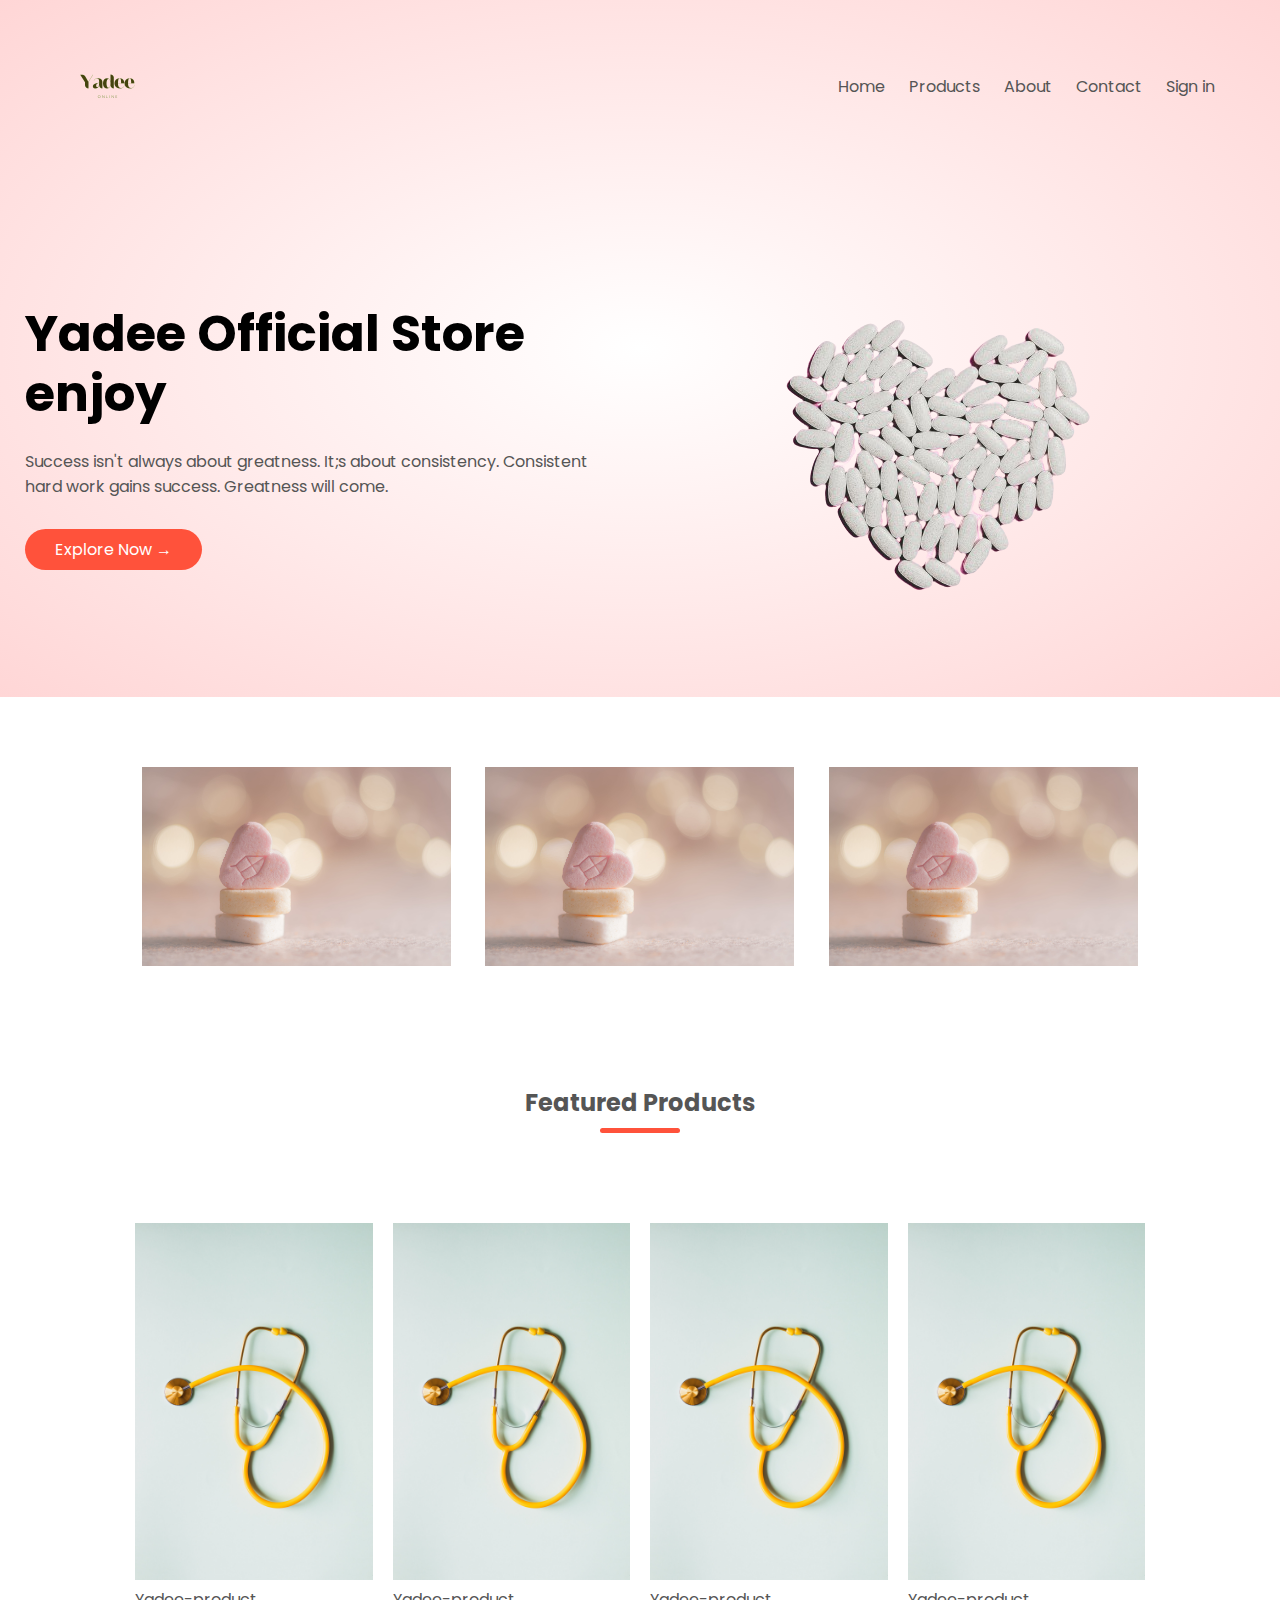
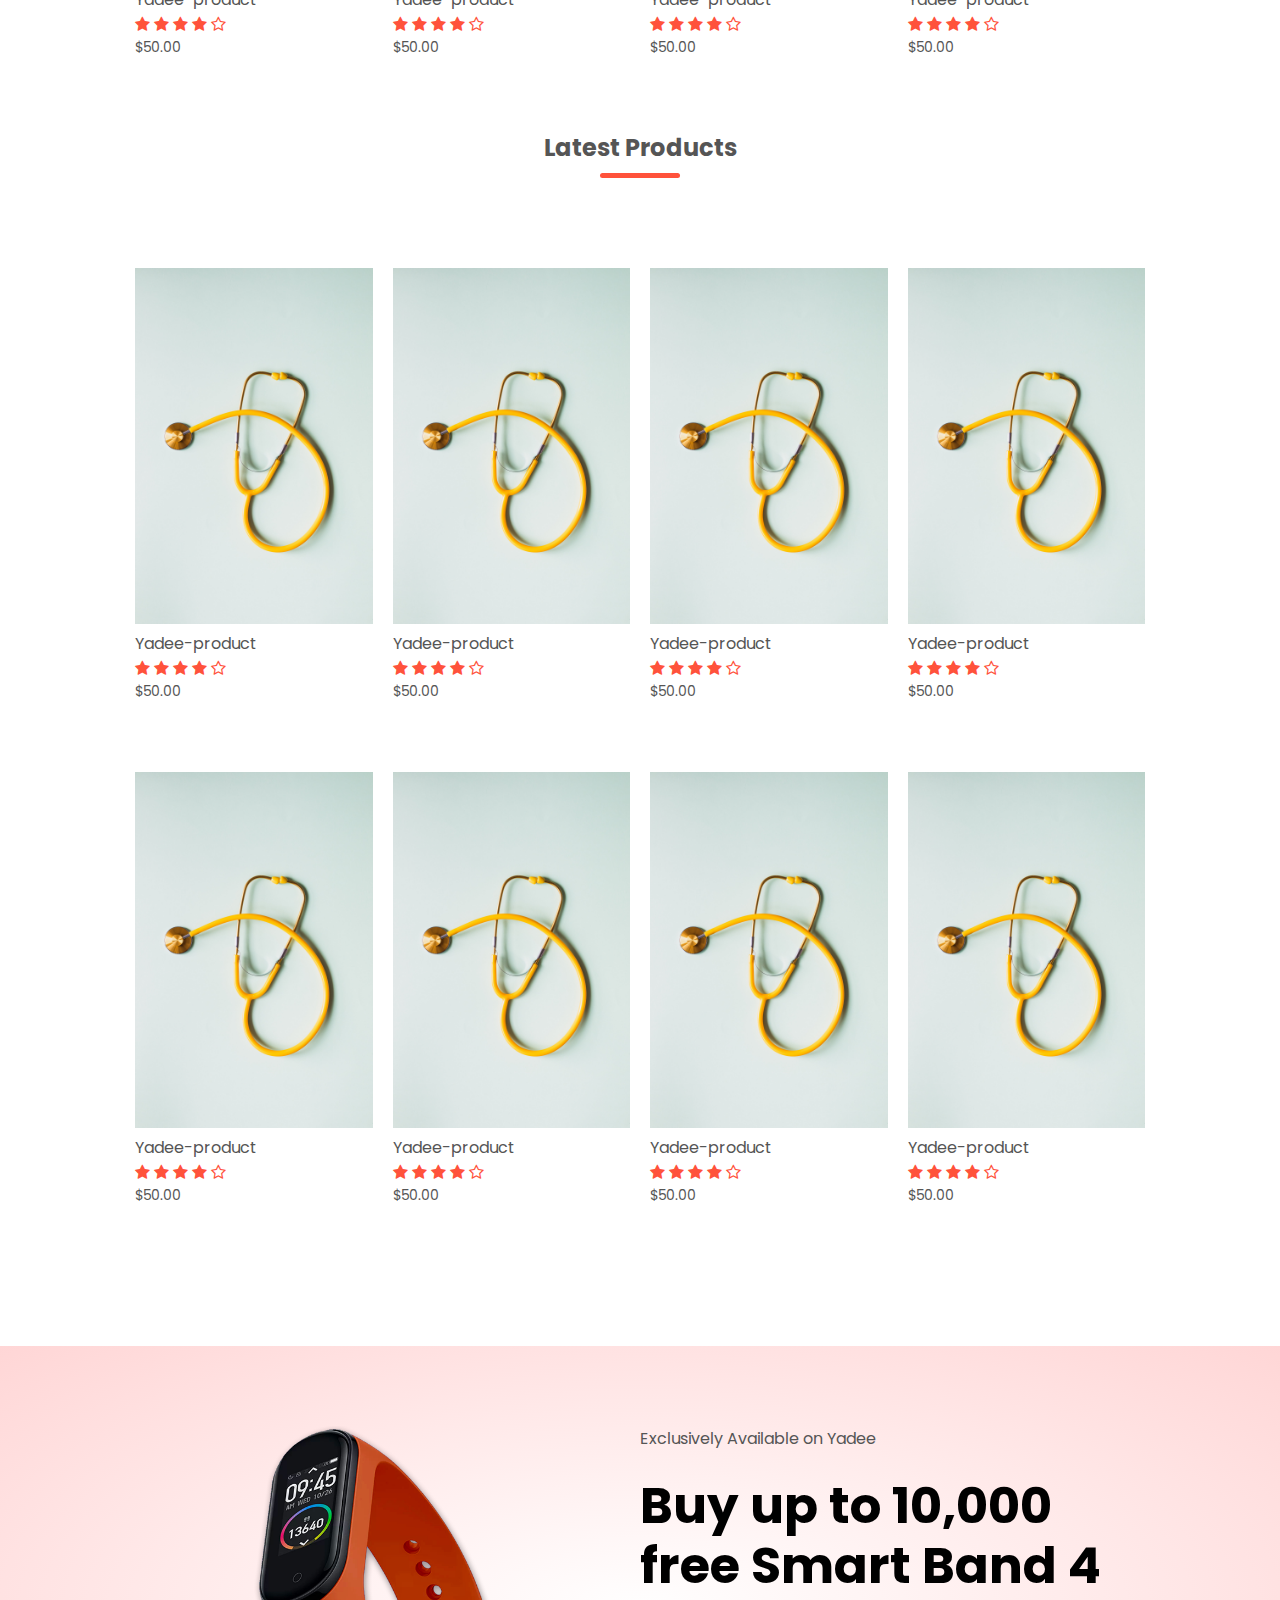
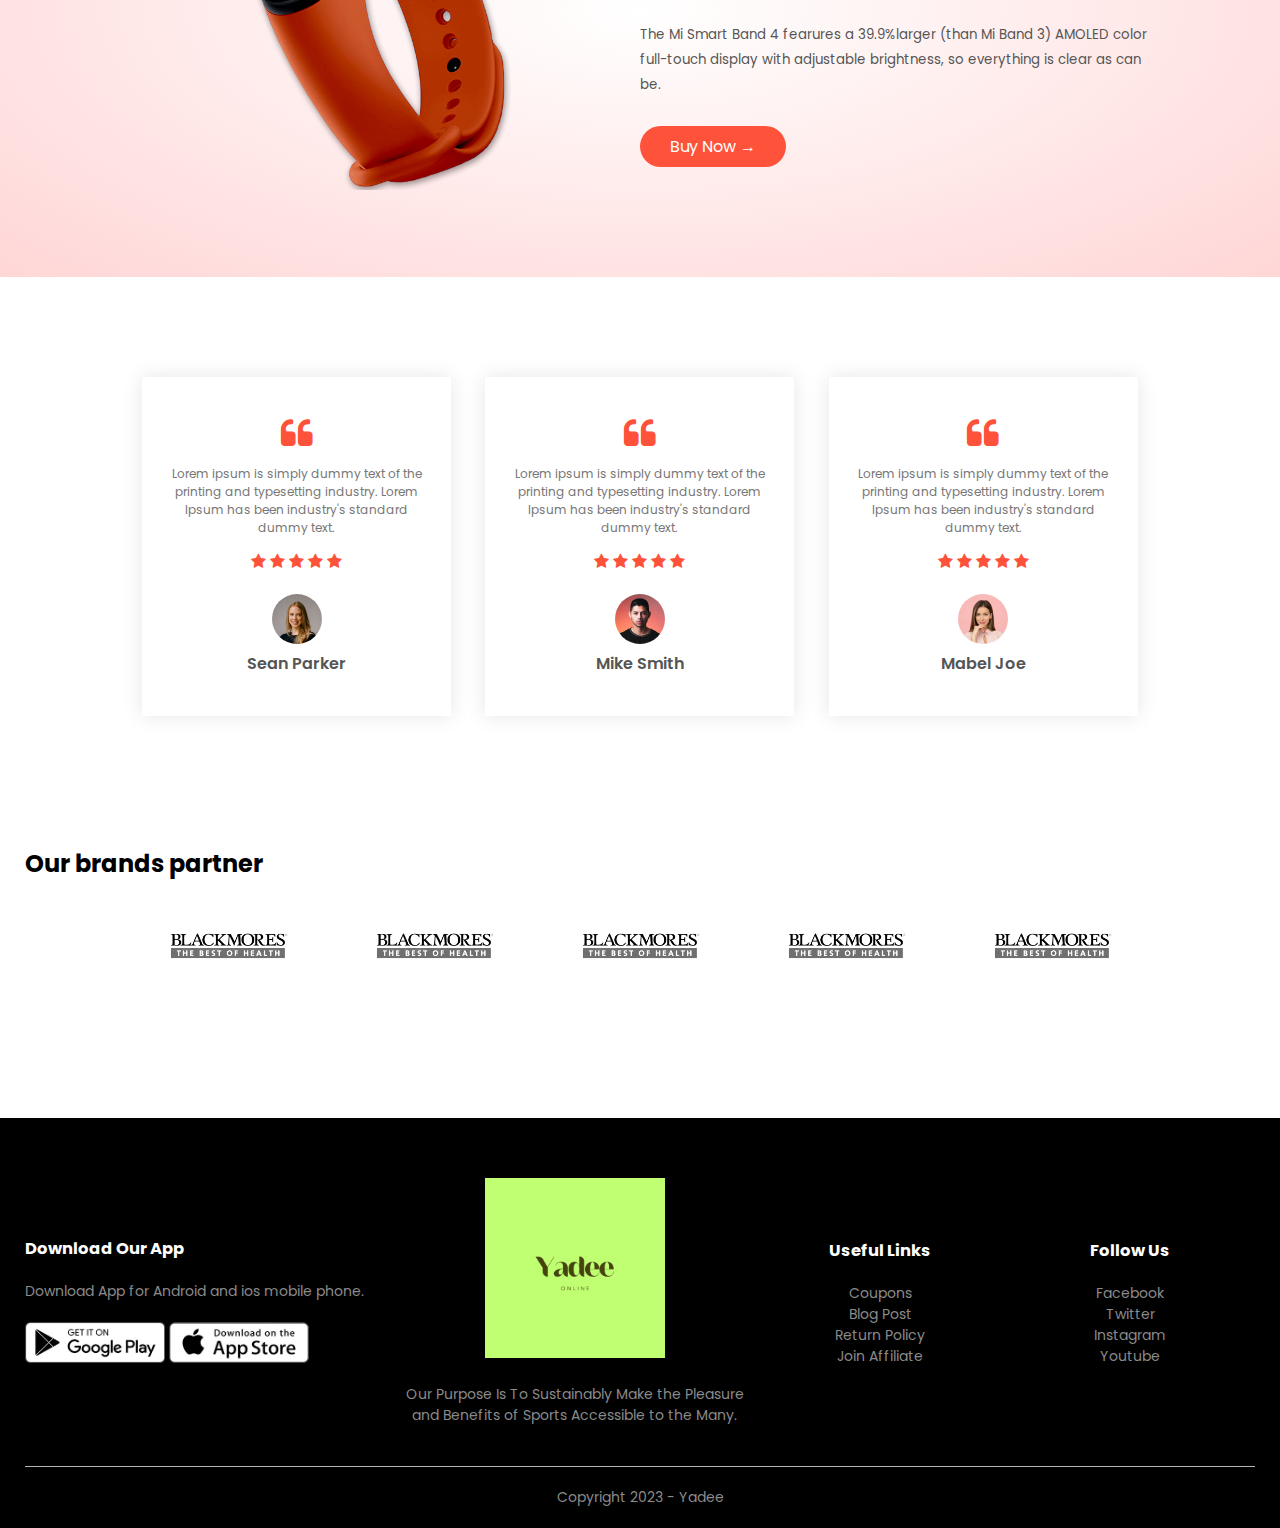
<file: index.html>
<!DOCTYPE html>
<html lang="en">

<head>
    <meta charset="UTF-8">
    <meta name="viewport" content="width=device-width, initial-scale=1.0">
    <title>Yadee| Official Website </title>
    <link rel="stylesheet" href="style.css">
    <link href="https://fonts.googleapis.com/css2?family=Poppins:wght@300;400;500;600;700&display=swap"
        rel="stylesheet">
    <link rel="stylesheet" href="https://stackpath.bootstrapcdn.com/font-awesome/4.7.0/css/font-awesome.min.css">
</head>

<body>
    
    <div class="header">
        <div class="container">
            <div class="navbar">
                <div class="logo">
                    <a href="index.html"><img src="images/yadee_logo_no_bg.png" alt="logo" width="125px" ></a>
                </div>
                <nav>
                    <ul id="MenuItems">
                        <li><a href="index.html">Home</a></li>
                        <li><a href="products.html">Products</a></li>
                        <li><a href="">About</a></li>
                        <li><a href="">Contact</a></li>
                        <li><a href="account.html">Sign in</a></li>
                    </ul>
                </nav>
                <!-- <a href="cart.html"><img src="images/cart.png" width="30px" height="30px"></a>
                <img src="images/menu.png" class="menu-icon" onclick="menutoggle()"> -->
            </div>
            <div class="row">
                <div class="col-2">
                    <h1>Yadee Official Store <br> enjoy</h1>
                    <p>Success isn't always about greatness. It;s about consistency. Consistent <br> hard work gains
                        success. Greatness will come.</p>
                    <a href="" class="btn">Explore Now &#8594;</a>
                </div>
                <div class="col-2">
                    <img src="images/med_logo_nobg.png">
                </div>
            </div>
        </div>
    </div>

    <!-- Feadtued Categories -->

    <div class="categories">
        <div class="small-container">
            <div class="row">
                <div class="col-3">
                    <img src="images/med 1.jpg">
                </div>
                <div class="col-3">
                    <img src="images/med 1.jpg">
                </div>
                <div class="col-3">
                    <img src="images/med 1.jpg">
                </div>
            </div>
        </div>
    </div>

    <!-- Featured Products -->

    <div class="small-container">
        <h2 class="title">Featured Products</h2>
        <div class="row">
            <div class="col-4">
                <a href="product_details.html"><img src="images/med2.jpg"></a>
                <h4>Yadee-product</h4>
                <div class="rating">
                    <i class="fa fa-star"></i>
                    <i class="fa fa-star"></i>
                    <i class="fa fa-star"></i>
                    <i class="fa fa-star"></i>
                    <i class="fa fa-star-o"></i>
                </div>
                <p>$50.00</p>
            </div>
            <div class="col-4">
                <img src="images/med2.jpg">
                <h4>Yadee-product</h4>
                <div class="rating">
                    <i class="fa fa-star"></i>
                    <i class="fa fa-star"></i>
                    <i class="fa fa-star"></i>
                    <i class="fa fa-star"></i>
                    <i class="fa fa-star-o"></i>
                </div>
                <p>$50.00</p>
            </div>
            <div class="col-4">
                <img src="images/med2.jpg">
                <h4>Yadee-product</h4>
                <div class="rating">
                    <i class="fa fa-star"></i>
                    <i class="fa fa-star"></i>
                    <i class="fa fa-star"></i>
                    <i class="fa fa-star"></i>
                    <i class="fa fa-star-o"></i>
                </div>
                <p>$50.00</p>
            </div>
            <div class="col-4">
                <img src="images/med2.jpg">
                <h4>Yadee-product</h4>
                <div class="rating">
                    <i class="fa fa-star"></i>
                    <i class="fa fa-star"></i>
                    <i class="fa fa-star"></i>
                    <i class="fa fa-star"></i>
                    <i class="fa fa-star-o"></i>
                </div>
                <p>$50.00</p>
            </div>
        </div>
        <h2 class="title">Latest Products</h2>
        <div class="row">
            <div class="col-4">
                <img src="images/med2.jpg">
                <h4>Yadee-product</h4>
                <div class="rating">
                    <i class="fa fa-star"></i>
                    <i class="fa fa-star"></i>
                    <i class="fa fa-star"></i>
                    <i class="fa fa-star"></i>
                    <i class="fa fa-star-o"></i>
                </div>
                <p>$50.00</p>
            </div>
            <div class="col-4">
                <img src="images/med2.jpg">
                <h4>Yadee-product</h4>
                <div class="rating">
                    <i class="fa fa-star"></i>
                    <i class="fa fa-star"></i>
                    <i class="fa fa-star"></i>
                    <i class="fa fa-star"></i>
                    <i class="fa fa-star-o"></i>
                </div>
                <p>$50.00</p>
            </div>
            <div class="col-4">
                <img src="images/med2.jpg">
                <h4>Yadee-product</h4>
                <div class="rating">
                    <i class="fa fa-star"></i>
                    <i class="fa fa-star"></i>
                    <i class="fa fa-star"></i>
                    <i class="fa fa-star"></i>
                    <i class="fa fa-star-o"></i>
                </div>
                <p>$50.00</p>
            </div>
            <div class="col-4">
                <img src="images/med2.jpg">
                <h4>Yadee-product</h4>
                <div class="rating">
                    <i class="fa fa-star"></i>
                    <i class="fa fa-star"></i>
                    <i class="fa fa-star"></i>
                    <i class="fa fa-star"></i>
                    <i class="fa fa-star-o"></i>
                </div>
                <p>$50.00</p>
            </div>
        </div>
        <div class="row">
            <div class="col-4">
                <img src="images/med2.jpg">
                <h4>Yadee-product</h4>
                <div class="rating">
                    <i class="fa fa-star"></i>
                    <i class="fa fa-star"></i>
                    <i class="fa fa-star"></i>
                    <i class="fa fa-star"></i>
                    <i class="fa fa-star-o"></i>
                </div>
                <p>$50.00</p>
            </div>
            <div class="col-4">
                <img src="images/med2.jpg">
                <h4>Yadee-product</h4>
                <div class="rating">
                    <i class="fa fa-star"></i>
                    <i class="fa fa-star"></i>
                    <i class="fa fa-star"></i>
                    <i class="fa fa-star"></i>
                    <i class="fa fa-star-o"></i>
                </div>
                <p>$50.00</p>
            </div>
            <div class="col-4">
                <img src="images/med2.jpg">
                <h4>Yadee-product</h4>
                <div class="rating">
                    <i class="fa fa-star"></i>
                    <i class="fa fa-star"></i>
                    <i class="fa fa-star"></i>
                    <i class="fa fa-star"></i>
                    <i class="fa fa-star-o"></i>
                </div>
                <p>$50.00</p>
            </div>
            <div class="col-4">
                <img src="images/med2.jpg">
                <h4>Yadee-product</h4>
                <div class="rating">
                    <i class="fa fa-star"></i>
                    <i class="fa fa-star"></i>
                    <i class="fa fa-star"></i>
                    <i class="fa fa-star"></i>
                    <i class="fa fa-star-o"></i>
                </div>
                <p>$50.00</p>
            </div>
        </div>
    </div>

    <!-- Offer -->
    <div class="offer">
        <div class="small-container">
            <div class="row">
                <div class="col-2">
                    <img src="images/exclusive.png" class="offer-img">
                </div>
                <div class="col-2">
                    <p>Exclusively Available on Yadee</p>
                    <h1>Buy up to 10,000 <br>free Smart Band 4</h1>
                    <small>The Mi Smart Band 4 fearures a 39.9%larger (than Mi Band 3) AMOLED color full-touch display
                        with adjustable brightness, so everything is clear as can be.<br></small>
                    <a href="products.html" class="btn">Buy Now &#8594;</a>
                </div>
            </div>
        </div>
    </div>

    <!-- Testimonial -->
    <div class="testimonial">
        <div class="small-container">
            <div class="row">
                <div class="col-3">
                    <i class="fa fa-quote-left"></i>
                    <p>Lorem ipsum is simply dummy text of the printing and typesetting industry. Lorem Ipsum has been
                        industry's standard dummy text.</p>
                    <div class="rating">
                        <i class="fa fa-star"></i>
                        <i class="fa fa-star"></i>
                        <i class="fa fa-star"></i>
                        <i class="fa fa-star"></i>
                        <i class="fa fa-star"></i>
                    </div>
                    <img src="images/user-1.png">
                    <h3>Sean Parker</h3>
                </div>
                <div class="col-3">
                    <i class="fa fa-quote-left"></i>
                    <p>Lorem ipsum is simply dummy text of the printing and typesetting industry. Lorem Ipsum has been
                        industry's standard dummy text.</p>
                    <div class="rating">
                        <i class="fa fa-star"></i>
                        <i class="fa fa-star"></i>
                        <i class="fa fa-star"></i>
                        <i class="fa fa-star"></i>
                        <i class="fa fa-star"></i>
                    </div>
                    <img src="images/user-2.png">
                    <h3>Mike Smith</h3>
                </div>
                <div class="col-3">
                    <i class="fa fa-quote-left"></i>
                    <p>Lorem ipsum is simply dummy text of the printing and typesetting industry. Lorem Ipsum has been
                        industry's standard dummy text.</p>
                    <div class="rating">
                        <i class="fa fa-star"></i>
                        <i class="fa fa-star"></i>
                        <i class="fa fa-star"></i>
                        <i class="fa fa-star"></i>
                        <i class="fa fa-star"></i>
                    </div>
                    <img src="images/user-3.png">
                    <h3>Mabel Joe</h3>
                </div>
            </div>
        </div>
    </div>

    <!-- Brands -->

   
    <div class="brands">
        <div class="container">
            <h2>Our brands partner</h2>
           </div>
        
        <div class="small-container">
            <div class="row">
                <div class="col-5">
                    <img src="images/bm_rmbg.png">
                </div>
                <div class="col-5">
                    <img src="images/bm_rmbg.png">
                </div>
                <div class="col-5">
                    <img src="images/bm_rmbg.png">
                </div>
                <div class="col-5">
                    <img src="images/bm_rmbg.png">
                </div>
                <div class="col-5">
                    <img src="images/bm_rmbg.png">
                </div>
            </div>
        </div>
    </div>

    <!-- Footer -->
    <div class="footer">
        <div class="container">
            <div class="row">
                <div class="footer-col-1">
                    <h3>Download Our App</h3>
                    <p>Download App for Android and ios mobile phone.</p>
                    <div class="app-logo">
                        <img src="images/play-store.png">
                        <img src="images/app-store.png">
                    </div>
                </div>
                <div class="footer-col-2">
                    <img src="images/yadee_logo.png">
                    <p>Our Purpose Is To Sustainably Make the Pleasure and Benefits of Sports Accessible to the Many.
                    </p>
                </div>
                <div class="footer-col-3">
                    <h3>Useful Links</h3>
                    <ul>
                        <li>Coupons</li>
                        <li>Blog Post</li>
                        <li>Return Policy</li>
                        <li>Join Affiliate</li>
                    </ul>
                </div>
                <div class="footer-col-4">
                    <h3>Follow Us</h3>
                    <ul>
                        <li>Facebook</li>
                        <li>Twitter</li>
                        <li>Instagram</li>
                        <li>Youtube</li>
                    </ul>
                </div>
            </div>
            <hr>
            <p class="copyright">Copyright 2023 - Yadee</p>
        </div>
    </div>

    <!-- javascript -->

    <script>
        var MenuItems = document.getElementById("MenuItems");
        MenuItems.style.maxHeight = "0px";
        function menutoggle() {
            if (MenuItems.style.maxHeight == "0px") {
                MenuItems.style.maxHeight = "200px"
            }
            else {
                MenuItems.style.maxHeight = "0px"
            }
        }
    </script>

</body>

</html>
</file>
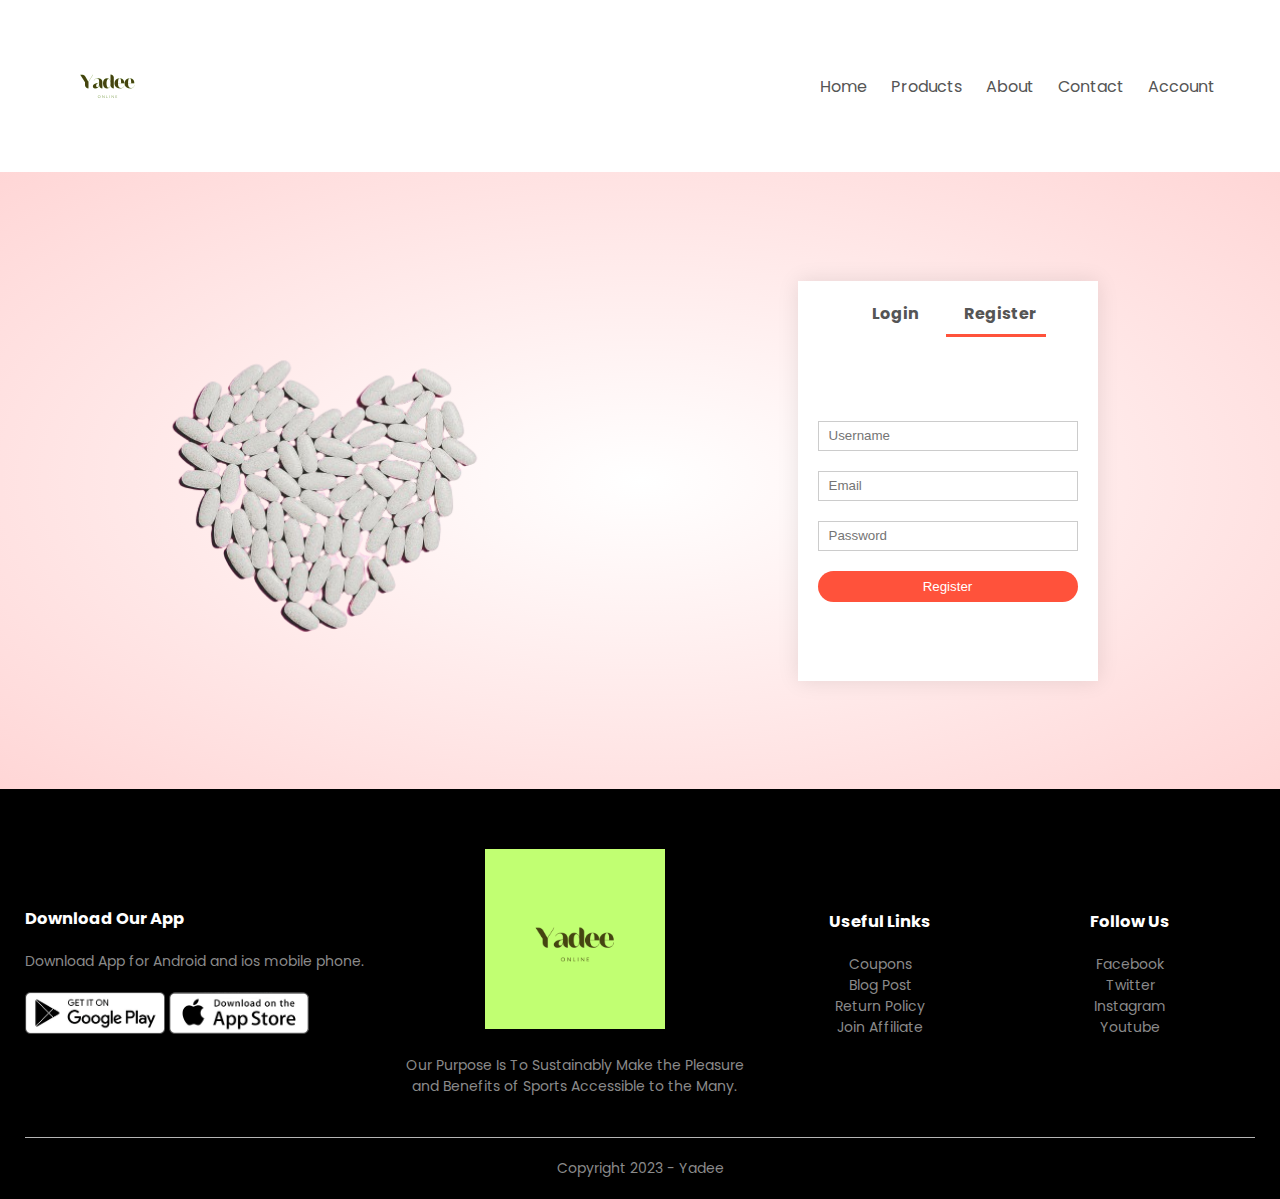
<file: account.html>
<!DOCTYPE html>
<html lang="en">

<head>
    <meta charset="UTF-8">
    <meta name="viewport" content="width=device-width, initial-scale=1.0">
    <title>All Products | RedStore</title>
    <link rel="stylesheet" href="style.css">
    <link href="https://fonts.googleapis.com/css2?family=Poppins:wght@300;400;500;600;700&display=swap"
        rel="stylesheet">
    <link rel="stylesheet" href="https://stackpath.bootstrapcdn.com/font-awesome/4.7.0/css/font-awesome.min.css">
</head>

<body>
    <div class="container">
        <div class="navbar">
            <div class="logo">
                <a href="index.html"><img src="images/yadee_logo_no_bg.png" alt="logo" width="125px"></a>
            </div>
            <nav>
                <ul id="MenuItems">
                    <li><a href="index.html">Home</a></li>
                    <li><a href="products.html">Products</a></li>
                    <li><a href="">About</a></li>
                    <li><a href="">Contact</a></li>
                    <li><a href="account.html">Account</a></li>
                </ul>
            </nav>
            <!-- <a href="cart.html"><img src="images/cart.png" width="30px" height="30px"></a>
            <img src="images/menu.png" class="menu-icon" onclick="menutoggle()"> -->
        </div>
    </div>

    <!-- Account Page -->
    <div class="account-page">
        <div class="container">
            <div class="row">
                <div class="col-2">
                    <img src="images/med_logo_nobg.png" width="100%">
                </div>
                <div class="col-2">
                    <div class="form-container">
                        <div class="form-btn">
                            <span onclick="login()">Login</span>
                            <span onclick="register()">Register</span>
                            <hr id="Indicator">
                        </div>
                        <form id="LoginForm">
                            <input type="text" placeholder="Username">
                            <input type="password" placeholder="Password">
                            <button type="submit" class="btn">Login</button>
                            <a href="">Forget Password</a>
                        </form>

                        <form id="RegForm">
                            <input type="text" placeholder="Username">
                            <input type="email" placeholder="Email">
                            <input type="password" placeholder="Password">
                            <button type="submit" class="btn">Register</button>
                        </form>
                    </div>
                </div>
            </div>
        </div>
    </div>


    <!-- Footer -->
    <div class="footer">
        <div class="container">
            <div class="row">
                <div class="footer-col-1">
                    <h3>Download Our App</h3>
                    <p>Download App for Android and ios mobile phone.</p>
                    <div class="app-logo">
                        <img src="images/play-store.png">
                        <img src="images/app-store.png">
                    </div>
                </div>
                <div class="footer-col-2">
                    <img src="images/yadee_logo.png">
                    <p>Our Purpose Is To Sustainably Make the Pleasure and Benefits of Sports Accessible to the Many.
                    </p>
                </div>
                <div class="footer-col-3">
                    <h3>Useful Links</h3>
                    <ul>
                        <li>Coupons</li>
                        <li>Blog Post</li>
                        <li>Return Policy</li>
                        <li>Join Affiliate</li>
                    </ul>
                </div>
                <div class="footer-col-4">
                    <h3>Follow Us</h3>
                    <ul>
                        <li>Facebook</li>
                        <li>Twitter</li>
                        <li>Instagram</li>
                        <li>Youtube</li>
                    </ul>
                </div>
            </div>
            <hr>
            <p class="copyright">Copyright 2023 - Yadee</p>
        </div>
    </div>

    <!-- javascript -->

    <script>
        var MenuItems = document.getElementById("MenuItems");
        MenuItems.style.maxHeight = "0px";
        function menutoggle() {
            if (MenuItems.style.maxHeight == "0px") {
                MenuItems.style.maxHeight = "200px"
            }
            else {
                MenuItems.style.maxHeight = "0px"
            }
        }
    </script>

    <!-- Toggle Form -->
    <script>
        var LoginForm = document.getElementById("LoginForm");
        var RegForm = document.getElementById("RegForm");
        var Indicator = document.getElementById("Indicator");
        function register() {
            RegForm.style.transform = "translatex(0px)";
            LoginForm.style.transform = "translatex(0px)";
            Indicator.style.transform = "translateX(100px)";

        }
        function login() {
            RegForm.style.transform = "translatex(300px)";
            LoginForm.style.transform = "translatex(300px)";
            Indicator.style.transform = "translate(0px)";

        }
    </script>

</body>

</html>
</file>
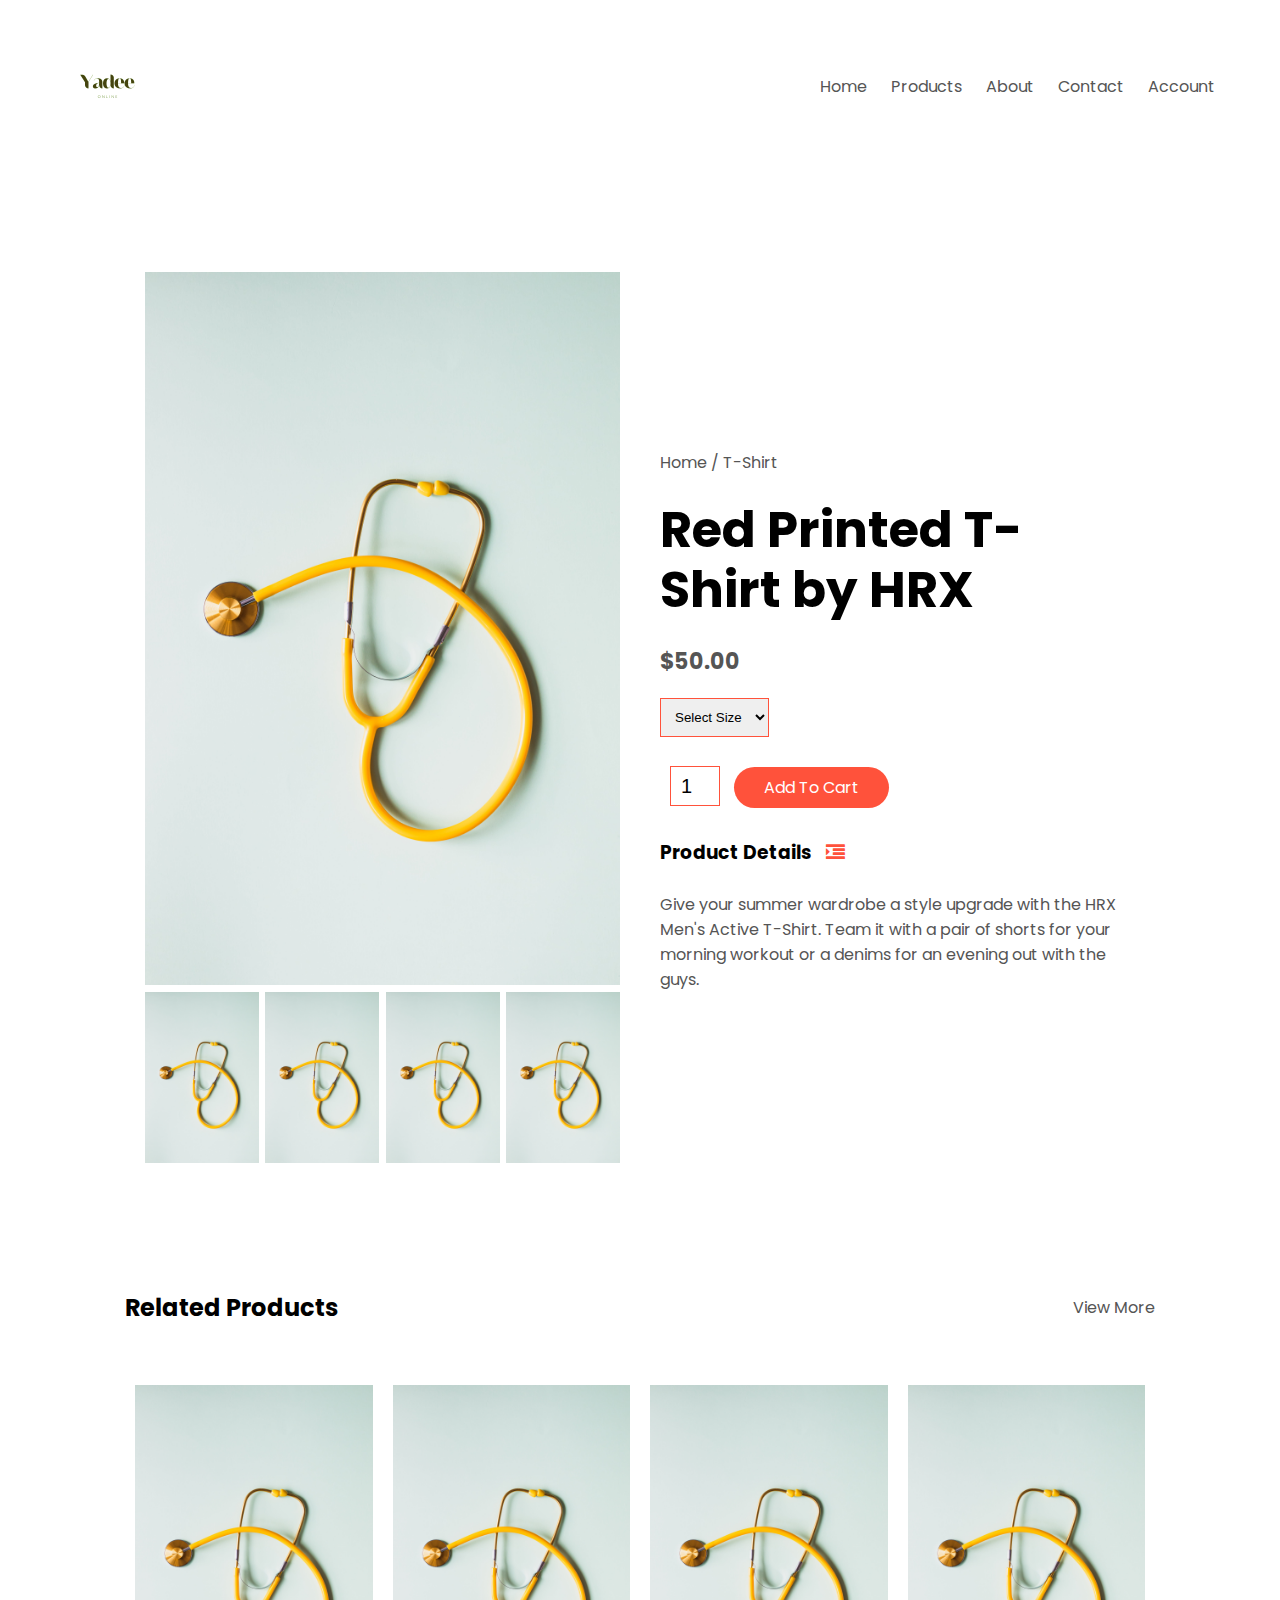
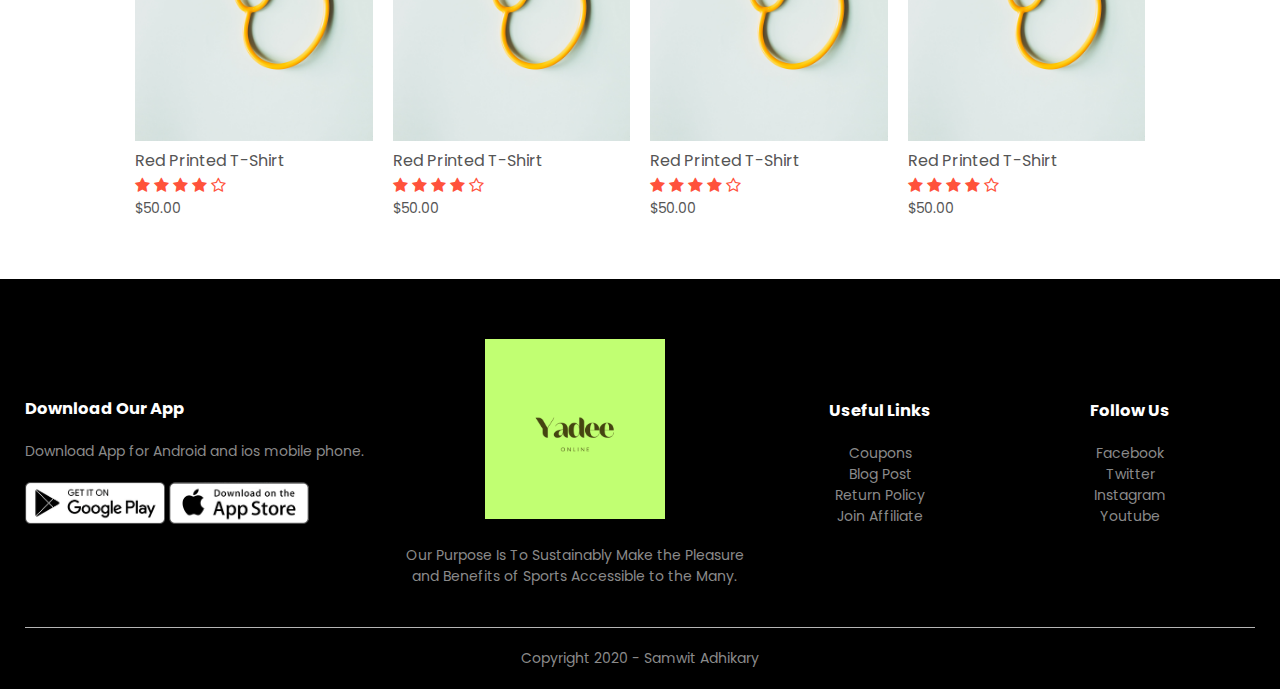
<file: product_details.html>
<!DOCTYPE html>
<html lang="en">

<head>
    <meta charset="UTF-8">
    <meta name="viewport" content="width=device-width, initial-scale=1.0">
    <title>All Products | RedStore</title>
    <link rel="stylesheet" href="style.css">
    <link href="https://fonts.googleapis.com/css2?family=Poppins:wght@300;400;500;600;700&display=swap"
        rel="stylesheet">
    <link rel="stylesheet" href="https://stackpath.bootstrapcdn.com/font-awesome/4.7.0/css/font-awesome.min.css">
</head>

<body>
    <div class="container">
        <div class="navbar">
            <div class="logo">
                <a href="index.html"><img src="images/yadee_logo_no_bg.png" alt="logo" width="125px"></a>
            </div>
            <nav>
                <ul id="MenuItems">
                    <li><a href="index.html">Home</a></li>
                    <li><a href="products.html">Products</a></li>
                    <li><a href="">About</a></li>
                    <li><a href="">Contact</a></li>
                    <li><a href="account.html">Account</a></li>
                </ul>
            </nav>
            <!-- <a href="cart.html"><img src="images/cart.png" width="30px" height="30px"></a>
            <img src="images/menu.png" class="menu-icon" onclick="menutoggle()"> -->
        </div>
    </div>

    <!-- Single Products -->
    <div class="small-container single-product">
        <div class="row">
            <div class="col-2">
                <img src="images/med2.jpg" width="100%" id="ProductImg">

                <div class="small-img-row">
                    <div class="small-img-col">
                        <img src="images/med2.jpg" width="100%" class="small-img">
                    </div>
                    <div class="small-img-col">
                        <img src="images/med2.jpg" width="100%" class="small-img">
                    </div>
                    <div class="small-img-col">
                        <img src="images/med2.jpg" width="100%" class="small-img">
                    </div>
                    <div class="small-img-col">
                        <img src="images/med2.jpg" width="100%" class="small-img">
                    </div>
                </div>

            </div>
            <div class="col-2">
                <p>Home / T-Shirt</p>
                <h1>Red Printed T-Shirt by HRX</h1>
                <h4>$50.00</h4>
                <select>
                    <option>Select Size</option>
                    <option>XXL</option>
                    <option>XL</option>
                    <option>L</option>
                    <option>M</option>
                    <option>S</option>
                </select>
                <input type="number" value="1">
                <a href="" class="btn">Add To Cart</a>

                <h3>Product Details <i class="fa fa-indent"></i></h3>
                <br>
                <p>Give your summer wardrobe a style upgrade with the HRX Men's Active T-Shirt. Team it with a pair of
                    shorts for your morning workout or a denims for an evening out with the guys.</p>
            </div>
        </div>
    </div>
    <!-- title -->
    <div class="small-container">
        <div class="row row-2">
            <h2>Related Products</h2>
            <p>View More</p>
        </div>
    </div>
    <!-- Products -->
    <div class="small-container">
        <div class="row">
            <div class="col-4">
                <img src="images/med2.jpg">
                <h4>Red Printed T-Shirt</h4>
                <div class="rating">
                    <i class="fa fa-star"></i>
                    <i class="fa fa-star"></i>
                    <i class="fa fa-star"></i>
                    <i class="fa fa-star"></i>
                    <i class="fa fa-star-o"></i>
                </div>
                <p>$50.00</p>
            </div>
            <div class="col-4">
                <img src="images/med2.jpg">
                <h4>Red Printed T-Shirt</h4>
                <div class="rating">
                    <i class="fa fa-star"></i>
                    <i class="fa fa-star"></i>
                    <i class="fa fa-star"></i>
                    <i class="fa fa-star"></i>
                    <i class="fa fa-star-o"></i>
                </div>
                <p>$50.00</p>
            </div>
            <div class="col-4">
                <img src="images/med2.jpg">
                <h4>Red Printed T-Shirt</h4>
                <div class="rating">
                    <i class="fa fa-star"></i>
                    <i class="fa fa-star"></i>
                    <i class="fa fa-star"></i>
                    <i class="fa fa-star"></i>
                    <i class="fa fa-star-o"></i>
                </div>
                <p>$50.00</p>
            </div>
            <div class="col-4">
                <img src="images/med2.jpg">
                <h4>Red Printed T-Shirt</h4>
                <div class="rating">
                    <i class="fa fa-star"></i>
                    <i class="fa fa-star"></i>
                    <i class="fa fa-star"></i>
                    <i class="fa fa-star"></i>
                    <i class="fa fa-star-o"></i>
                </div>
                <p>$50.00</p>
            </div>
        </div>
    </div>

    <!-- Footer -->
    <div class="footer">
        <div class="container">
            <div class="row">
                <div class="footer-col-1">
                    <h3>Download Our App</h3>
                    <p>Download App for Android and ios mobile phone.</p>
                    <div class="app-logo">
                        <img src="images/play-store.png">
                        <img src="images/app-store.png">
                    </div>
                </div>
                <div class="footer-col-2">
                    <img src="images/yadee_logo.png">
                    <p>Our Purpose Is To Sustainably Make the Pleasure and Benefits of Sports Accessible to the Many.
                    </p>
                </div>
                <div class="footer-col-3">
                    <h3>Useful Links</h3>
                    <ul>
                        <li>Coupons</li>
                        <li>Blog Post</li>
                        <li>Return Policy</li>
                        <li>Join Affiliate</li>
                    </ul>
                </div>
                <div class="footer-col-4">
                    <h3>Follow Us</h3>
                    <ul>
                        <li>Facebook</li>
                        <li>Twitter</li>
                        <li>Instagram</li>
                        <li>Youtube</li>
                    </ul>
                </div>
            </div>
            <hr>
            <p class="copyright">Copyright 2020 - Samwit Adhikary</p>
        </div>
    </div>

    <!-- javascript -->

    <script>
        var MenuItems = document.getElementById("MenuItems");
        MenuItems.style.maxHeight = "0px";
        function menutoggle() {
            if (MenuItems.style.maxHeight == "0px") {
                MenuItems.style.maxHeight = "200px"
            }
            else {
                MenuItems.style.maxHeight = "0px"
            }
        }
    </script>

    <!-- product gallery -->
    <script>
        var ProductImg = document.getElementById("ProductImg");
        var SmallImg = document.getElementsByClassName("small-img");

        SmallImg[0].onclick = function () {
            ProductImg.src = SmallImg[0].src;
        }
        SmallImg[1].onclick = function () {
            ProductImg.src = SmallImg[1].src;
        }
        SmallImg[2].onclick = function () {
            ProductImg.src = SmallImg[2].src;
        }
        SmallImg[3].onclick = function () {
            ProductImg.src = SmallImg[3].src;
        }

    </script>
</body>

</html>
</file>
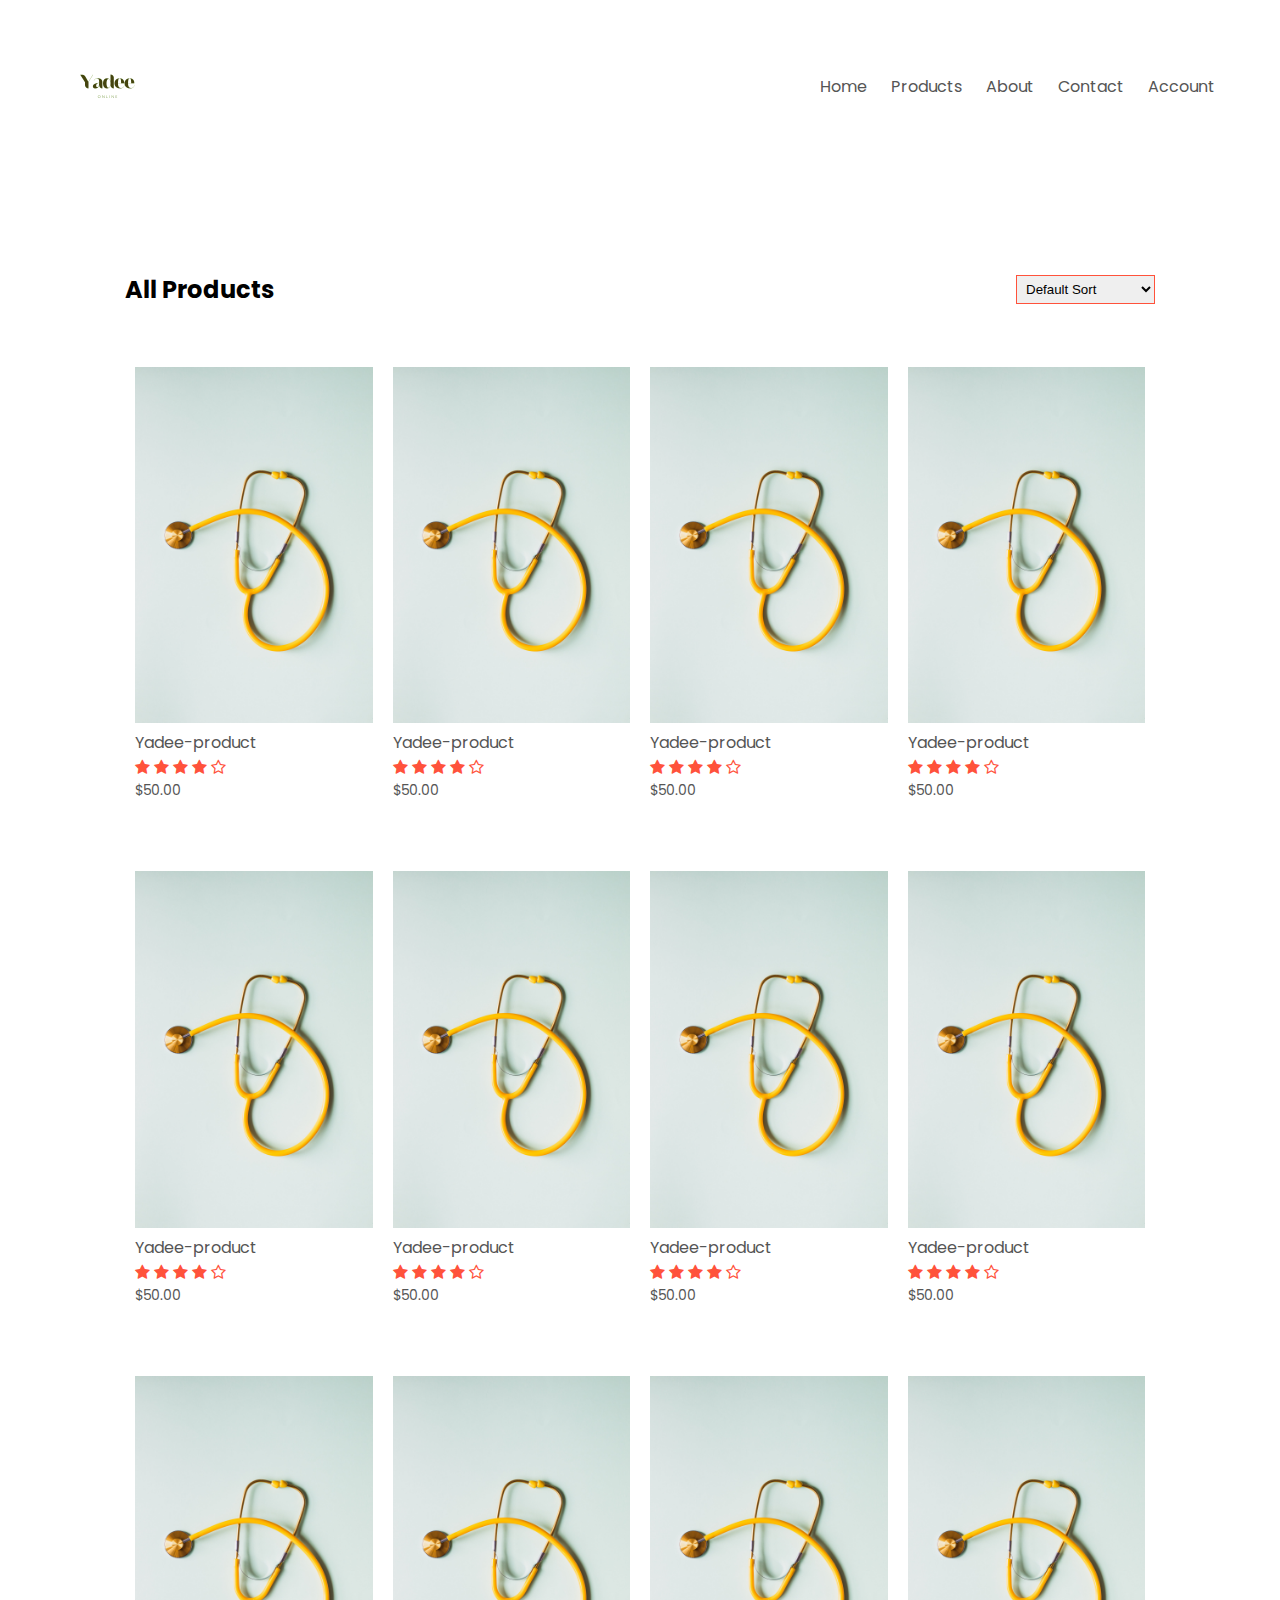
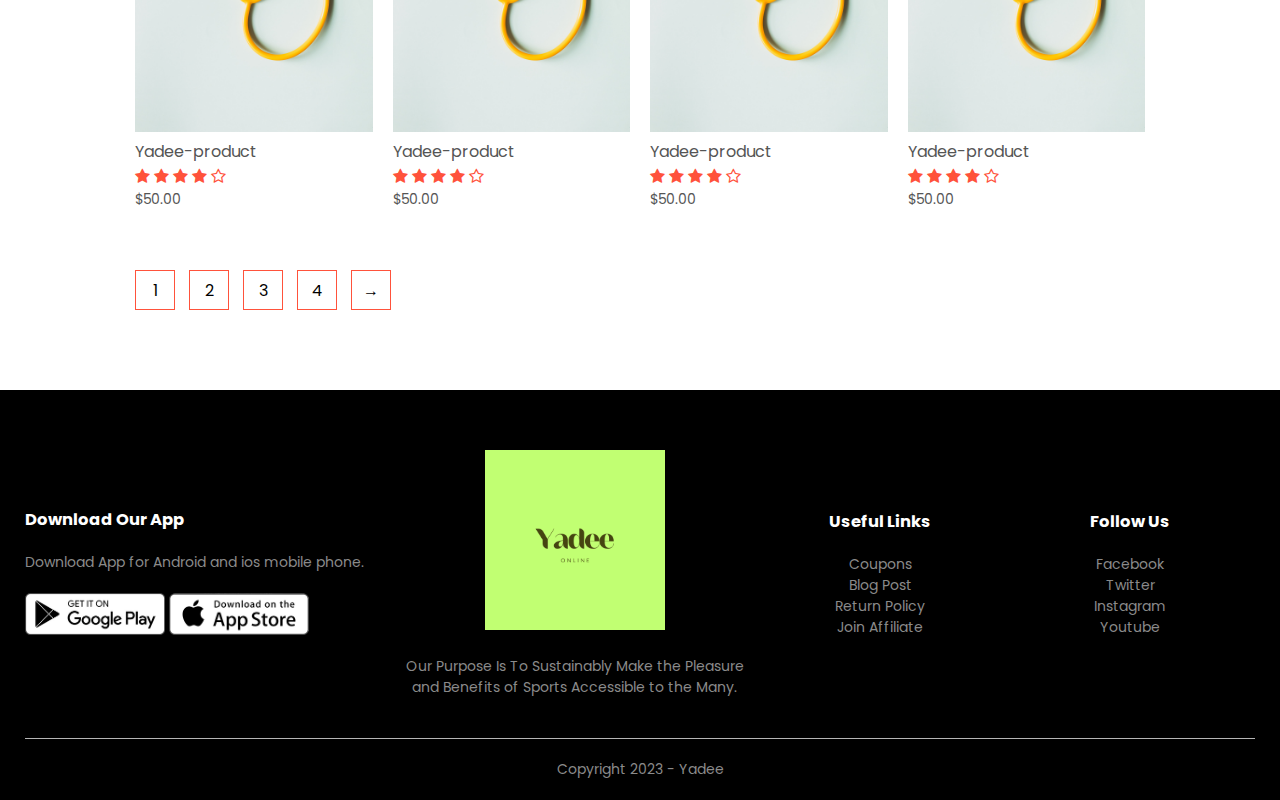
<file: products.html>
<!DOCTYPE html>
<html lang="en">

<head>
    <meta charset="UTF-8">
    <meta name="viewport" content="width=device-width, initial-scale=1.0">
    <title>All Products | RedStore</title>
    <link rel="stylesheet" href="style.css">
    <link href="https://fonts.googleapis.com/css2?family=Poppins:wght@300;400;500;600;700&display=swap"
        rel="stylesheet">
    <link rel="stylesheet" href="https://stackpath.bootstrapcdn.com/font-awesome/4.7.0/css/font-awesome.min.css">
</head>

<body>
    <div class="container">
        <div class="navbar">
            <div class="logo">
                <a href="index.html"><img src="images/yadee_logo_no_bg.png" alt="logo" width="125px"></a>
            </div>
            <nav>
                <ul id="MenuItems">
                    <li><a href="index.html">Home</a></li>
                    <li><a href="products.html">Products</a></li>
                    <li><a href="">About</a></li>
                    <li><a href="">Contact</a></li>
                    <li><a href="account.html">Account</a></li>
                </ul>
            </nav>
            <!-- <a href="cart.html"><img src="images/cart.png" width="30px" height="30px"></a>
            <img src="images/menu.png" class="menu-icon" onclick="menutoggle()"> -->
        </div>
    </div>

    <!-- All Products -->

    <div class="small-container">
        <div class="row row-2">
            <h2>All Products</h2>
            <select>
                <option>Default Sort</option>
                <option>Sort By Price</option>
                <option>Sort By Popularity</option>
                <option>Sort By Rating</option>
                <option>Sort By Sale</option>
            </select>
        </div>
        <div class="row">
            <div class="col-4">
                <a href="product_details.html"><img src="images/med2.jpg"></a>
                <h4>Yadee-product</h4>
                <div class="rating">
                    <i class="fa fa-star"></i>
                    <i class="fa fa-star"></i>
                    <i class="fa fa-star"></i>
                    <i class="fa fa-star"></i>
                    <i class="fa fa-star-o"></i>
                </div>
                <p>$50.00</p>
            </div>
            <div class="col-4">
                <img src="images/med2.jpg">
                <h4>Yadee-product</h4>
                <div class="rating">
                    <i class="fa fa-star"></i>
                    <i class="fa fa-star"></i>
                    <i class="fa fa-star"></i>
                    <i class="fa fa-star"></i>
                    <i class="fa fa-star-o"></i>
                </div>
                <p>$50.00</p>
            </div>
            <div class="col-4">
                <img src="images/med2.jpg">
                <h4>Yadee-product</h4>
                <div class="rating">
                    <i class="fa fa-star"></i>
                    <i class="fa fa-star"></i>
                    <i class="fa fa-star"></i>
                    <i class="fa fa-star"></i>
                    <i class="fa fa-star-o"></i>
                </div>
                <p>$50.00</p>
            </div>
            <div class="col-4">
                <img src="images/med2.jpg">
                <h4>Yadee-product</h4>
                <div class="rating">
                    <i class="fa fa-star"></i>
                    <i class="fa fa-star"></i>
                    <i class="fa fa-star"></i>
                    <i class="fa fa-star"></i>
                    <i class="fa fa-star-o"></i>
                </div>
                <p>$50.00</p>
            </div>
        </div>
        <div class="row">
            <div class="col-4">
                <img src="images/med2.jpg">
                <h4>Yadee-product</h4>
                <div class="rating">
                    <i class="fa fa-star"></i>
                    <i class="fa fa-star"></i>
                    <i class="fa fa-star"></i>
                    <i class="fa fa-star"></i>
                    <i class="fa fa-star-o"></i>
                </div>
                <p>$50.00</p>
            </div>
            <div class="col-4">
                <img src="images/med2.jpg">
                <h4>Yadee-product</h4>
                <div class="rating">
                    <i class="fa fa-star"></i>
                    <i class="fa fa-star"></i>
                    <i class="fa fa-star"></i>
                    <i class="fa fa-star"></i>
                    <i class="fa fa-star-o"></i>
                </div>
                <p>$50.00</p>
            </div>
            <div class="col-4">
                <img src="images/med2.jpg">
                <h4>Yadee-product</h4>
                <div class="rating">
                    <i class="fa fa-star"></i>
                    <i class="fa fa-star"></i>
                    <i class="fa fa-star"></i>
                    <i class="fa fa-star"></i>
                    <i class="fa fa-star-o"></i>
                </div>
                <p>$50.00</p>
            </div>
            <div class="col-4">
                <img src="images/med2.jpg">
                <h4>Yadee-product</h4>
                <div class="rating">
                    <i class="fa fa-star"></i>
                    <i class="fa fa-star"></i>
                    <i class="fa fa-star"></i>
                    <i class="fa fa-star"></i>
                    <i class="fa fa-star-o"></i>
                </div>
                <p>$50.00</p>
            </div>
        </div>
        <div class="row">
            <div class="col-4">
                <img src="images/med2.jpg">
                <h4>Yadee-product</h4>
                <div class="rating">
                    <i class="fa fa-star"></i>
                    <i class="fa fa-star"></i>
                    <i class="fa fa-star"></i>
                    <i class="fa fa-star"></i>
                    <i class="fa fa-star-o"></i>
                </div>
                <p>$50.00</p>
            </div>
            <div class="col-4">
                <img src="images/med2.jpg">
                <h4>Yadee-product</h4>
                <div class="rating">
                    <i class="fa fa-star"></i>
                    <i class="fa fa-star"></i>
                    <i class="fa fa-star"></i>
                    <i class="fa fa-star"></i>
                    <i class="fa fa-star-o"></i>
                </div>
                <p>$50.00</p>
            </div>
            <div class="col-4">
                <img src="images/med2.jpg">
                <h4>Yadee-product</h4>
                <div class="rating">
                    <i class="fa fa-star"></i>
                    <i class="fa fa-star"></i>
                    <i class="fa fa-star"></i>
                    <i class="fa fa-star"></i>
                    <i class="fa fa-star-o"></i>
                </div>
                <p>$50.00</p>
            </div>
            <div class="col-4">
                <img src="images/med2.jpg">
                <h4>Yadee-product</h4>
                <div class="rating">
                    <i class="fa fa-star"></i>
                    <i class="fa fa-star"></i>
                    <i class="fa fa-star"></i>
                    <i class="fa fa-star"></i>
                    <i class="fa fa-star-o"></i>
                </div>
                <p>$50.00</p>
            </div>
        </div>
        <div class="page-btn">
            <span>1</span>
            <span>2</span>
            <span>3</span>
            <span>4</span>
            <span>&#8594;</span>
        </div>
    </div>

    <!-- Footer -->
    <div class="footer">
        <div class="container">
            <div class="row">
                <div class="footer-col-1">
                    <h3>Download Our App</h3>
                    <p>Download App for Android and ios mobile phone.</p>
                    <div class="app-logo">
                        <img src="images/play-store.png">
                        <img src="images/app-store.png">
                    </div>
                </div>
                <div class="footer-col-2">
                    <img src="images/yadee_logo.png">
                    <p>Our Purpose Is To Sustainably Make the Pleasure and Benefits of Sports Accessible to the Many.
                    </p>
                </div>
                <div class="footer-col-3">
                    <h3>Useful Links</h3>
                    <ul>
                        <li>Coupons</li>
                        <li>Blog Post</li>
                        <li>Return Policy</li>
                        <li>Join Affiliate</li>
                    </ul>
                </div>
                <div class="footer-col-4">
                    <h3>Follow Us</h3>
                    <ul>
                        <li>Facebook</li>
                        <li>Twitter</li>
                        <li>Instagram</li>
                        <li>Youtube</li>
                    </ul>
                </div>
            </div>
            <hr>
            <p class="copyright">Copyright 2023 - Yadee</p>
        </div>
    </div>

    <!-- javascript -->

    <script>
        var MenuItems = document.getElementById("MenuItems");
        MenuItems.style.maxHeight = "0px";
        function menutoggle() {
            if (MenuItems.style.maxHeight == "0px") {
                MenuItems.style.maxHeight = "200px"
            }
            else {
                MenuItems.style.maxHeight = "0px"
            }
        }
    </script>

</body>

</html>
</file>
<file: style.css>
*{
    margin: 0;
    padding: 0;
    box-sizing: border-box;
}

body{
    font-family: 'Poppins', sans-serif;
}

.navbar
{
    display: flex;
    align-items: center;
    padding: 20px;
}

nav{
    flex: 1;
    text-align: right;
}
nav ul{
    display: inline-block;
    list-style-type: none;
}
nav ul li{
    display: inline-block;
    margin-right: 20px;
}
a{
    text-decoration: none;
    color: #555;
}
p{
    color: #555;
}
.container{
    max-width: 1300px;
    margin: auto;
    padding-left: 25px;
    padding-right: 25px;
}
.row{
    display: flex;
    align-items: center;
    flex-wrap: wrap;
    justify-content: space-around;
}
.col-2{
    flex-basis: 50%;
    min-width: 300px;
}
.col-2 img{
    max-width: 100%;
    padding: 50px 0;
}
.col-2 h1{
    font-size: 50px;
    line-height: 60px;
    margin: 25px 0;
}
.btn{
    display: inline-block;
    background: #ff523b;
    color: white;
    padding: 8px 30px;
    margin: 30px 0;
    border-radius: 30px;
    transition: background 0.5s;
}
.btn:hover{
    background: #563434;
}
.header{
    background: radial-gradient(#fff,#ffd6d6);
}
.header .row{
    margin-top: 10px;
}
.categories{
    margin: 70px 0;
}
.col-3{
    flex-basis: 30%;
    min-width: 250px;
    margin-bottom: 30px;
}
.col-3 img{
    width: 100%;
}
.small-container{
    max-width: 1080px;
    margin: auto;
    padding-left: 25px;
    padding-right: 25px;
}
.col-4{
    flex-basis: 25%;
    padding: 10px;
    min-width: 200px;
    margin-bottom: 50px;
    transition: transform 0.5s;
}
.col-4 img{
    width: 100%;
}
.title{
    text-align: center;
    margin: 0 auto 80px;
    position: relative;
    line-height: 60px;
    color: #555;
}
.title::after{
    content: '';
    background: #ff523b;
    width: 80px;
    height: 5px;
    border-radius: 5px;
    position: absolute;
    bottom: 0;
    left: 50%;
    transform: translateX(-50%);
}
h4{
    color: #555;
    font-weight: normal;
}
.col-4 p{
    font-size: 14px;
}
.rating .fa{
    color: #ff523b;
}
.col-4:hover{
    transform: translateY(-5px);
}
/* Offer */
.offer{
    background: radial-gradient(#fff, #ffd6d6);
    margin-top: 80px;
    padding: 30px 0;
}
.col-2 .offer-img{
    padding: 50px;
}
small{
    color: #555;
}

/* Testimonial */
.testimonial{
    margin-top: 100px;
}
.testimonial .col-3{
    text-align: center;
    padding: 40px 20px;
    box-shadow: 0 0 20px 0px rgba(0, 0, 0, 0.1);
    cursor: pointer;
    transition: transform 0.5s;
}
.testimonial .col-3 img{
    width: 50px;
    margin-top: 20px;
    border-radius: 50%;
}
.testimonial .col-3:hover{
    transform: translateY(-10px);
}
.fa.fa-quote-left{
    font-size: 34px;
    color: #ff523b;
}
.col-3 p{
    font-size: 12px;
    margin: 12px 0;
    color: #777;
}
.testimonial .col-3 h3{
    font-weight: 600;
    color: #555;
    font-size: 16px;
}
/* Brands */
.brands{
    margin: 100px auto;
}
.col-5{
    width: 160px;
}
.col-5 img{
    width: 100%;
    cursor: pointer;
    filter: grayscale(100%);
}
.col-5 img:hover{
    filter: grayscale(0);
}
/* Footer */
.footer{
    background: black;
    color: #8a8a8a;
    font-size: 14px;
    padding: 60px 0 20px;
}
.footer p{
    color: #8a8a8a;
}
.footer h3{
    color: #fff;
    margin-bottom: 20px;
}
.footer-col-1, .footer-col-2, .footer-col-3, .footer-col-4{
    min-width: 250px;
    margin-bottom: 20px;
}
.footer-col-1{
    flex-basis: 30%;
}
.footer-col-2{
    flex: 1;
    text-align: center;
}
.footer-col-2 img{
    width: 180px;
    margin-bottom: 20px;
}
.footer-col-3, .footer-col-4{
    flex-basis: 12%;
    text-align: center;
}
ul{
    list-style-type: none;
}
.app-logo{
    margin-top: 20px;
}
.app-logo img{
    width: 140px;
}
.footer hr{
    border: none;
    background: #b5b5b5;
    height: 1px;
    margin: 20px 0;
}
.copyright{
    text-align: center;
}
.menu-icon{
    width: 28px;
    margin-left: 20px;
    display: none;
}

/* All Products */
.row-2{
    justify-content: space-between;
    margin: 100px auto 50px;
}
select{
    border: 1px solid #ff523b;
    padding: 5px;
}
select:focus{
    outline: none;
}
.page-btn{
    margin: 0 auto 80px;
}
.page-btn span{
    display: inline-block;
    border: 1px solid #ff523b;
    margin-left: 10px;
    width: 40px;
    height: 40px;
    text-align: center;
    line-height: 40px;
    cursor: pointer;
}
.page-btn span:hover{
    background: #ff523b;
    color: white;
}

/* Single Product */
.single-product{
    margin-top: 80px;
}
.single-product .col-2 img{
    padding: 0;
}
.single-product .col-2{
    padding: 20px;
}
.single-product h4{
    margin: 20px 0;
    font-size: 22px;
    font-weight: bold;
}
.single-product select{
    display: block;
    padding: 10px;
    margin-top: 20px;
}
.single-product input{
    width: 50px;
    height: 40px;
    padding-left: 10px;
    font-size: 20px;
    margin-left: 10px;
    border: 1px solid #ff523b;
    margin-right: 10px;
}
input:focus{
    outline: none;
}
.single-product .fa{
    color: #ff523b;
    margin-left: 10px;
}
.small-img-row{
    display: flex;
    justify-content: space-between;
}
.small-img-col{
    flex-basis: 24%;
    cursor: pointer;
}

/* Cart Items */
.cart-page{
    margin: 80px auto;
}
table{
    width: 100%;
    border-collapse: collapse;
}
.cart-info{
    display: flex;
    flex-wrap: wrap;
}
th{
    text-align: left;
    padding: 5px;
    color: #fff;
    background: #ff523b;
    font-weight: normal;
}
td{
    padding: 10px 5px;
}
td input{
    width: 40px;
    height: 30px;
    padding: 5px;
}
td a{
    color: #ff523b;
    font-size: 12px;
}
td img{
    width: 80px;
    height: 80px;
    margin-right: 10px;
}
.total-price{
    display: flex;
    justify-content: flex-end;
}
.total-price table{
    border-top: 3px solid #ff523b;
    width: 100%;
    max-width: 400px;
}
td:last-child{
    text-align: right;
}
th:last-child{
    text-align: right;
}

/* Account page */
.account-page{
    padding: 50px 0;
    background: radial-gradient(#fff, #ffd6d6);
}
.form-container{
    background: #fff;
    width: 300px;
    height: 400px;
    position: relative;
    text-align: center;
    padding: 20px 0;
    margin: auto;
    box-shadow: 0 0 20px 0px rgba(0, 0, 0, 0.1);
    overflow: hidden;
}
.form-container span{
    font-weight: bold;
    padding: 0 10px;
    color: #555;
    cursor: pointer;
    width: 100px;
    display: inline-block;
}
.form-btn{
    display: inline-block;
}
.form-container form{
    max-width: 300px;
    padding: 0 20px;
    position: absolute;
    top: 130px;
    transition: transform 1s;
}
form input{
    width: 100%;
    height: 30px;
    margin: 10px 0;
    padding: 0 10px;
    border: 1px solid #ccc;
}
form .btn{
    width: 100%;
    border: none;
    cursor: pointer;
    margin: 10px 0;
}
form .btn:focus{
    outline: none;
}
#LoginForm{
    left: -300px;
}
#RegForm{
    left: 0;
}
form a{
    font-size: 12px;
}
#Indicator{
    width: 100px;
    border: none;
    background: #ff523b;
    height: 3px;
    margin-top: 8px;
    transform: translateX(100px);
    transition: transform 1s;
}

/* Media query for menu */
@media only screen and (max-width: 800px){

    nav ul{
        position: absolute;
        top: 70px;
        left: 0;
        background: #333;
        width: 100%;
        overflow: hidden;
        transition: max-height 0.5s;
    }
    nav ul li{
        display: block;
        margin-right: 50px;
        margin-top: 10px;
        margin-bottom: 10px;
    }
    nav ul li a{
        color: white;
    }
    .menu-icon{
        display: block;
        cursor: pointer;
    }
}

/* Media query for 600 screen size */
@media only screen and (max-width: 600px){

    .row{
        text-align: center;
    }
    .col-2, .col-3, .col-4{
        flex-basis: 100%;
    }
    .single-product .row{
        text-align: left;
    }
    .single-product .col-2{
        padding: 20px 0;
    }
    .single-product h1{
        font-size: 26px;
        line-height: 32px;
    }
    .cart-info p{
        display: none;
    }
}
</file>
